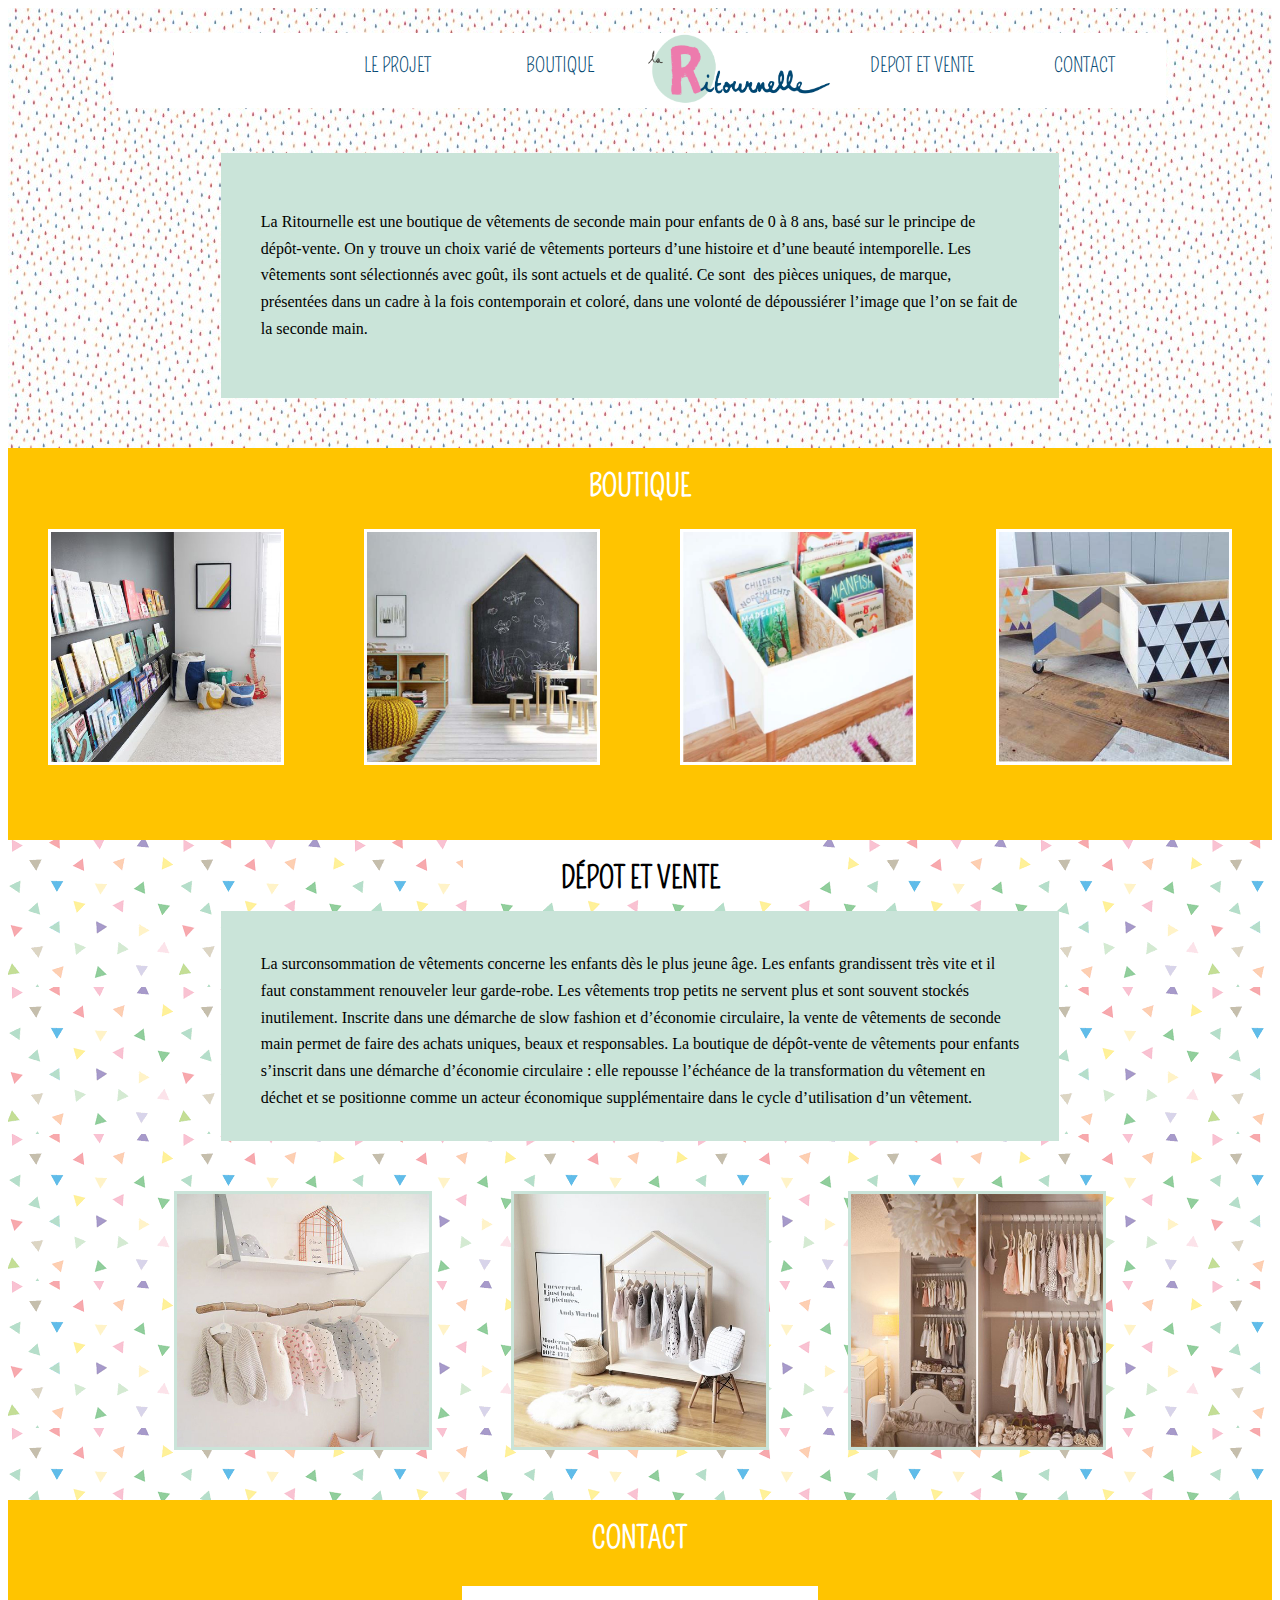
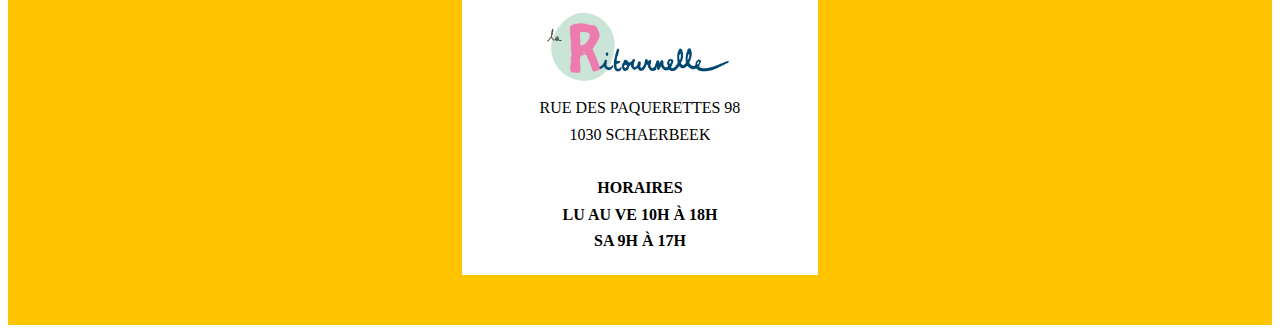
<file: index.html>
<!DOCTYPE html>
<html lang='fr'>
  <head>
    <meta charset="utf-8">
    <meta name="theme-color" content="#FFFFFF">
    <meta name="Description" content=«La Ritournelle, magasin d’habits de seconde main pour enfant,
          Illustrator: Delphine B>
    <meta name="viewport" content="width=device-width, user-scalable=no, initial-scale=1.0, maximum-scale=1.0, minimum-scale=1.0">
     <link rel="stylesheet" href="styles.css">
     <link rel="apple-touch-icon" sizes="180x180" href="/apple-touch-icon.png">
     <link rel="icon" type="image/png" sizes="32x32" href="/favicon-32x32.png"       >
     <link rel="icon" type="image/png" sizes="16x16" href="/favicon-16x16.png">
     <link rel="manifest" href="/manifest.json">
     <link rel="mask-icon" href="/safari-pinned-tab.svg" color="#5bbad5">
     <meta name="theme-color" content="#ffffff">
     <link href="https://fonts.googleapis.com/css?family=Pompiere" rel="stylesheet">
    <title>LA RITOURnELLE</title>
  </head>
  <body>
<div id="main">
  <div id='first_block'>
    <div id="menu">
      <ul>
        <li><img src="images/logo.png" alt="logo" id="logoMobile"></li>
        <li><a href="">Le projet</a></li>
        <li><a href="" id="Boutique_1">Boutique</a></li>
        <li><img src="images/logo.png" alt="logo" id="logoDesktop"></li>
        <li><a href="" id="Depot_1">Depot et Vente</a></li>
        <li><a href="" id="Contact_1">Contact</a></li>
      </ul>
    </div>
    <div class='first_p'>
      <p>
        La Ritournelle est une boutique de vêtements de seconde main pour enfants de 0 à 8 ans, basé sur
        le principe de dépôt-vente. On y trouve un choix varié de vêtements porteurs d’une histoire et d’une
        beauté intemporelle. Les vêtements sont sélectionnés avec goût, ils sont actuels et de qualité. Ce sont 
        des pièces uniques, de marque, présentées dans un cadre à la fois contemporain et coloré, dans une volonté
        de dépoussiérer l’image que l’on se fait de la seconde main.
        </p>
    </div>
  </div>
    <div id="Boutique">
      <h4>Boutique</h4>
      <div class="bg">
        <img src="images/boutique1.jpg" alt="boutique_livre">
        <img src="images/boutique2.jpg" alt="boutique_salledejeu">
        <img src="images/boutique3.jpg" alt="boutique_livres">
        <img src="images/boutique4.jpg" alt="boutique_boxjeu">
    </div>
    </div>

    <div id="Depot">
      <h4>Dépot et Vente</h4>
      <div class="third_p">
      <p>
      La surconsommation de vêtements concerne les enfants dès le plus jeune âge. Les enfants grandissent
      très vite et il faut constamment renouveler leur garde-robe. Les vêtements trop petits ne servent plus et
      sont souvent stockés inutilement. Inscrite dans une démarche de slow fashion et d’économie circulaire, la vente de vêtements de seconde
      main permet de faire des achats uniques, beaux et responsables. La boutique de dépôt-vente de vêtements pour
      enfants s’inscrit dans une démarche d’économie circulaire : elle repousse l’échéance de la transformation du
      vêtement en déchet et se positionne comme un acteur économique supplémentaire dans le cycle d’utilisation d’un vêtement.
      </p>
      </div>
        <div class="img">
          <img src="images/depot.jpg" alt="vêtement_enfant">
          <img src="images/depot1.jpg" alt="dressing_bebe">
          <img src="images/depot2.jpg" alt="dressing_enfants">
        </div>

    </div>
    <div id='Contact'>
      <h4>Contact</h4>
    <div class="fourth_p">
      <img src="images/logo.png" alt="logo"> <br>
      Rue des paquerettes 98 <br>
      1030 Schaerbeek <br> <br>
    <strong>  Horaires<br>
      Lu au ve 10h à 18h <br>
      Sa 9h à 17h <br> </strong>
      </div>
  </div>
</div>
<script src="app.js">
</script>
<script src="./upup.min.js"></script>
<script>
  UpUp.start({
    'content-url': 'offline.html'
  });
</script>
  </body>
</html>
</file>
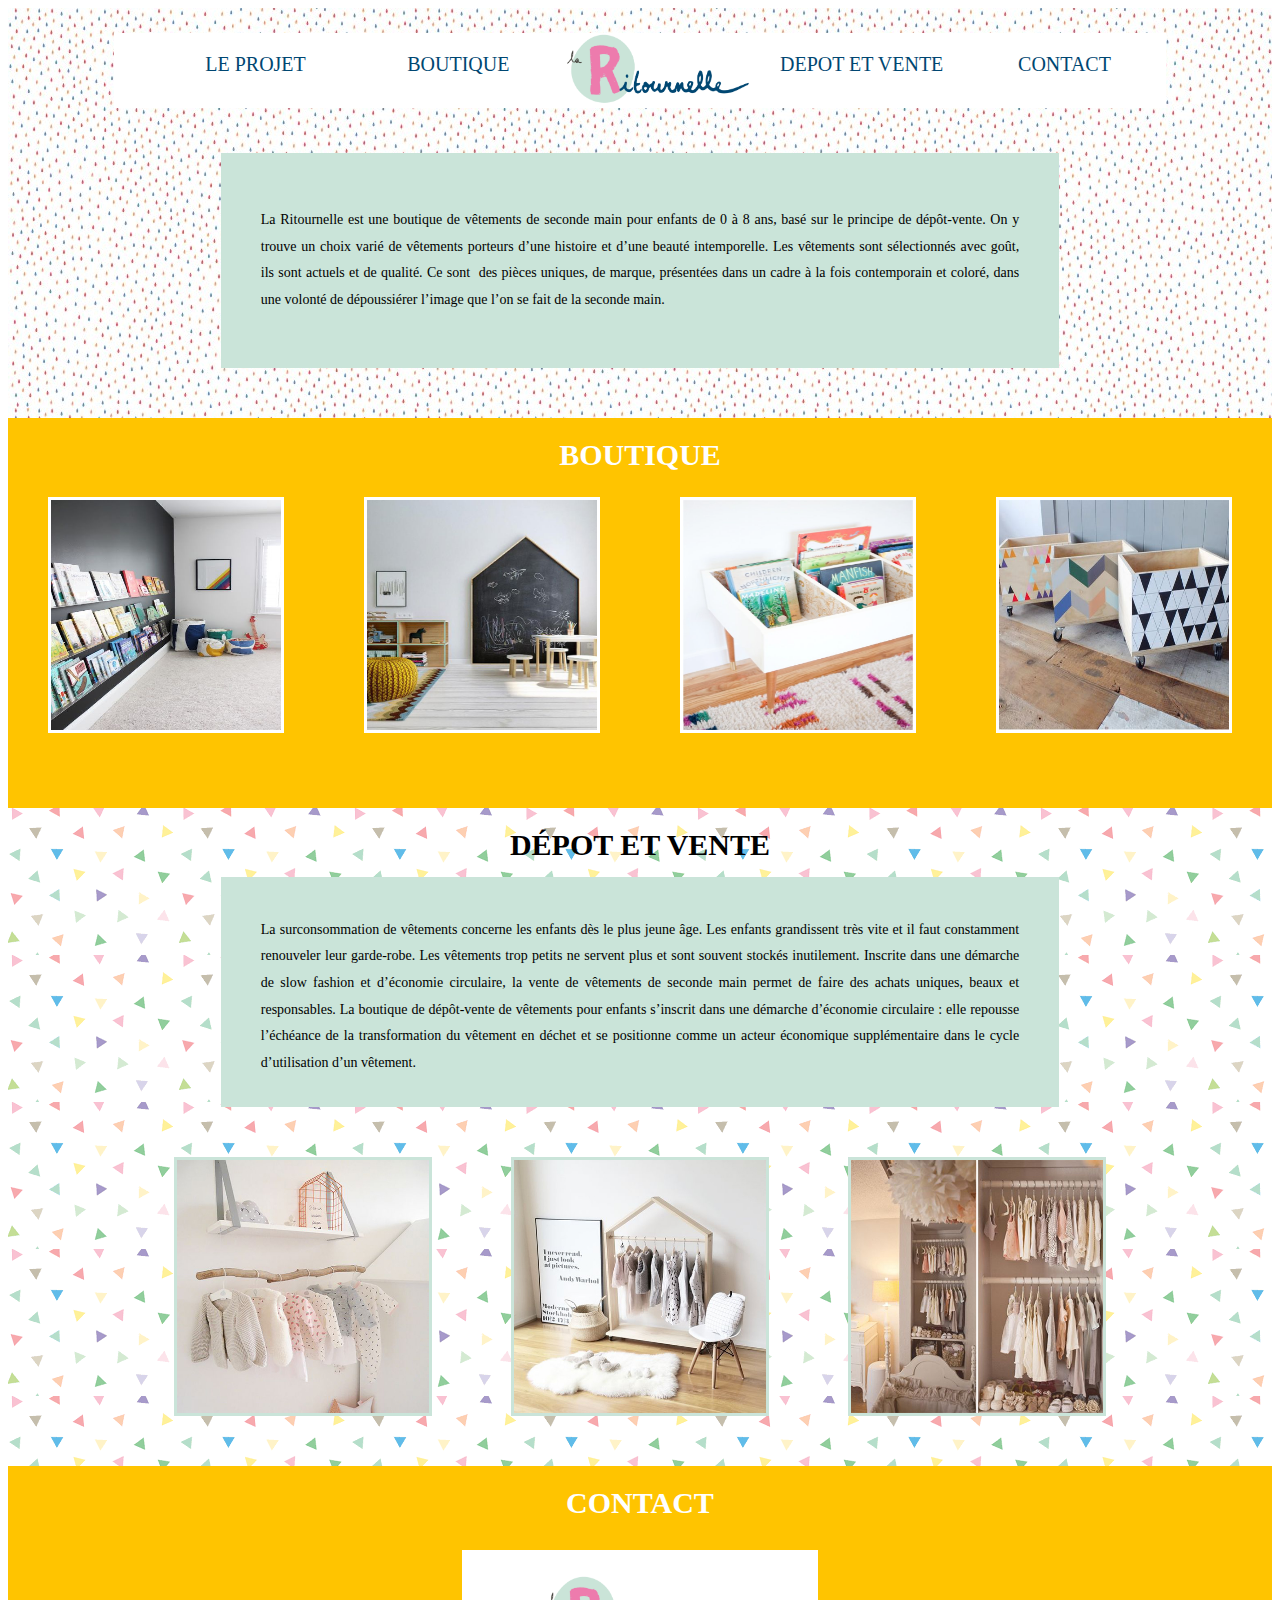
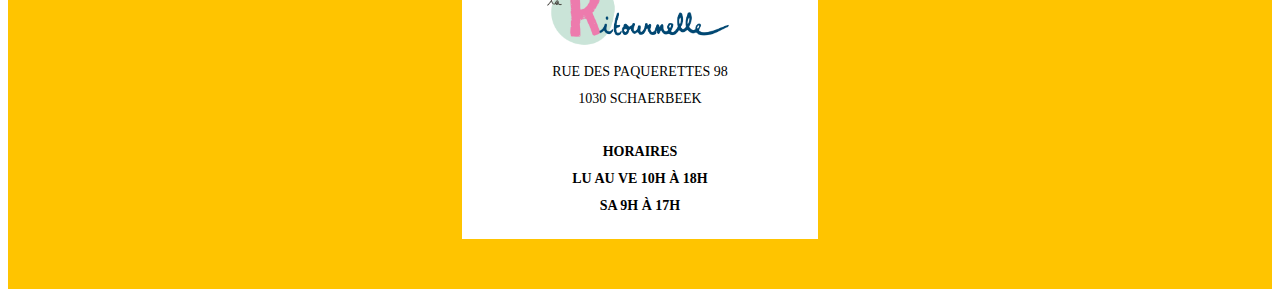
<file: Ritournelle/index.html>
<!DOCTYPE html>
<html>
  <head>
    <meta charset="utf-8">
     <link rel="stylesheet" href="styles.css">
     <link href="https://fonts.googleapis.com/css?family=Pompiere" rel="stylesheet">
     <link rel="icon" type="image/png" href="images/favicon.png" />
    <title>LA RITOURnELLE</title>
  </head>
  <body>
<div id="main">
  <div id='first_block'>
    <div id="menu">
      <ul>
        <li><a href="">Le projet</a></li>
        <li><a href="" id="Boutique_1">Boutique</a></li>
        <img src="images/logo.png" alt="logo">
        <li><a href="" id="Depot_1">Depot et Vente</a></li>
        <li><a href="" id="Contact_1">Contact</a></li>
      </ul>
    </div>
    <div class='first_p'>
      <p>
        La Ritournelle est une boutique de vêtements de seconde main pour enfants de 0 à 8 ans, basé sur
        le principe de dépôt-vente. On y trouve un choix varié de vêtements porteurs d’une histoire et d’une
        beauté intemporelle. Les vêtements sont sélectionnés avec goût, ils sont actuels et de qualité. Ce sont 
        des pièces uniques, de marque, présentées dans un cadre à la fois contemporain et coloré, dans une volonté
        de dépoussiérer l’image que l’on se fait de la seconde main.
        </p>
    </div>
  </div>
    <div id="Boutique">
      <h4>Boutique</h4>
      <div class="bg">
        <img src="images/boutique1.jpg" alt="boutique1">
        <img src="images/boutique2.jpg" alt="boutique2">
        <img src="images/boutique3.jpg" alt="boutique3">
        <img src="images/boutique4.jpg" alt="boutique4">
    </div>
    </div>

    <div id="Depot">
      <h4>Dépot et Vente</h4>
      <div class="third_p">
      <p>
      La surconsommation de vêtements concerne les enfants dès le plus jeune âge. Les enfants grandissent
      très vite et il faut constamment renouveler leur garde-robe. Les vêtements trop petits ne servent plus et
      sont souvent stockés inutilement. Inscrite dans une démarche de slow fashion et d’économie circulaire, la vente de vêtements de seconde
      main permet de faire des achats uniques, beaux et responsables. La boutique de dépôt-vente de vêtements pour
      enfants s’inscrit dans une démarche d’économie circulaire : elle repousse l’échéance de la transformation du
      vêtement en déchet et se positionne comme un acteur économique supplémentaire dans le cycle d’utilisation d’un vêtement.
      </p>
      </div>
        <div class="img">
          <img src="images/depot.jpg" alt="depot">
          <img src="images/depot1.jpg" alt="depot">
          <img src="images/depot2.jpg" alt="depot">
        </div>

    </div>
    <div id='Contact'>
      <h4>Contact</h4>
    <div class="fourth_p">
      <img src="images/logo.png" alt="logo"> <br>
      Rue des paquerettes 98 <br>
      1030 Schaerbeek <br> <br>
    <strong>  Horaires<br>
      Lu au ve 10h à 18h <br>
      Sa 9h à 17h <br> </strong>
      </div>
  </div>
</div>
<script type="text/javascript">
  var Boutique = document.querySelector("#Boutique_1");
  var Depot = document.querySelector('#Depot_1');
  var Contact= document.querySelector('#Contact_1');
  var Boutique_Link= document.querySelector('#Boutique');
  var Depot_Link = document.querySelector("#Depot");
  var contact_Link = document.querySelector("#Contact");

Boutique.addEventListener("click", function (e) {
    e.preventDefault();
    window.scroll({
        top: Boutique_Link.offsetTop,
        left: 0,
        behavior: 'smooth'
    });
  });
  Depot.addEventListener("click",function (e){
    e.preventDefault();
    window.scroll({
        top: Depot_Link.offsetTop,
        left:0,
        behavior:'smooth'
    });
  });
  Contact.addEventListener("click", function(e){
    e.preventDefault ();
    window.scroll({
      top:contact_Link.offsetTop,
      left:0,
      behavior:'smooth'
    });
  });
</script>
  </body>
</html>
</file>
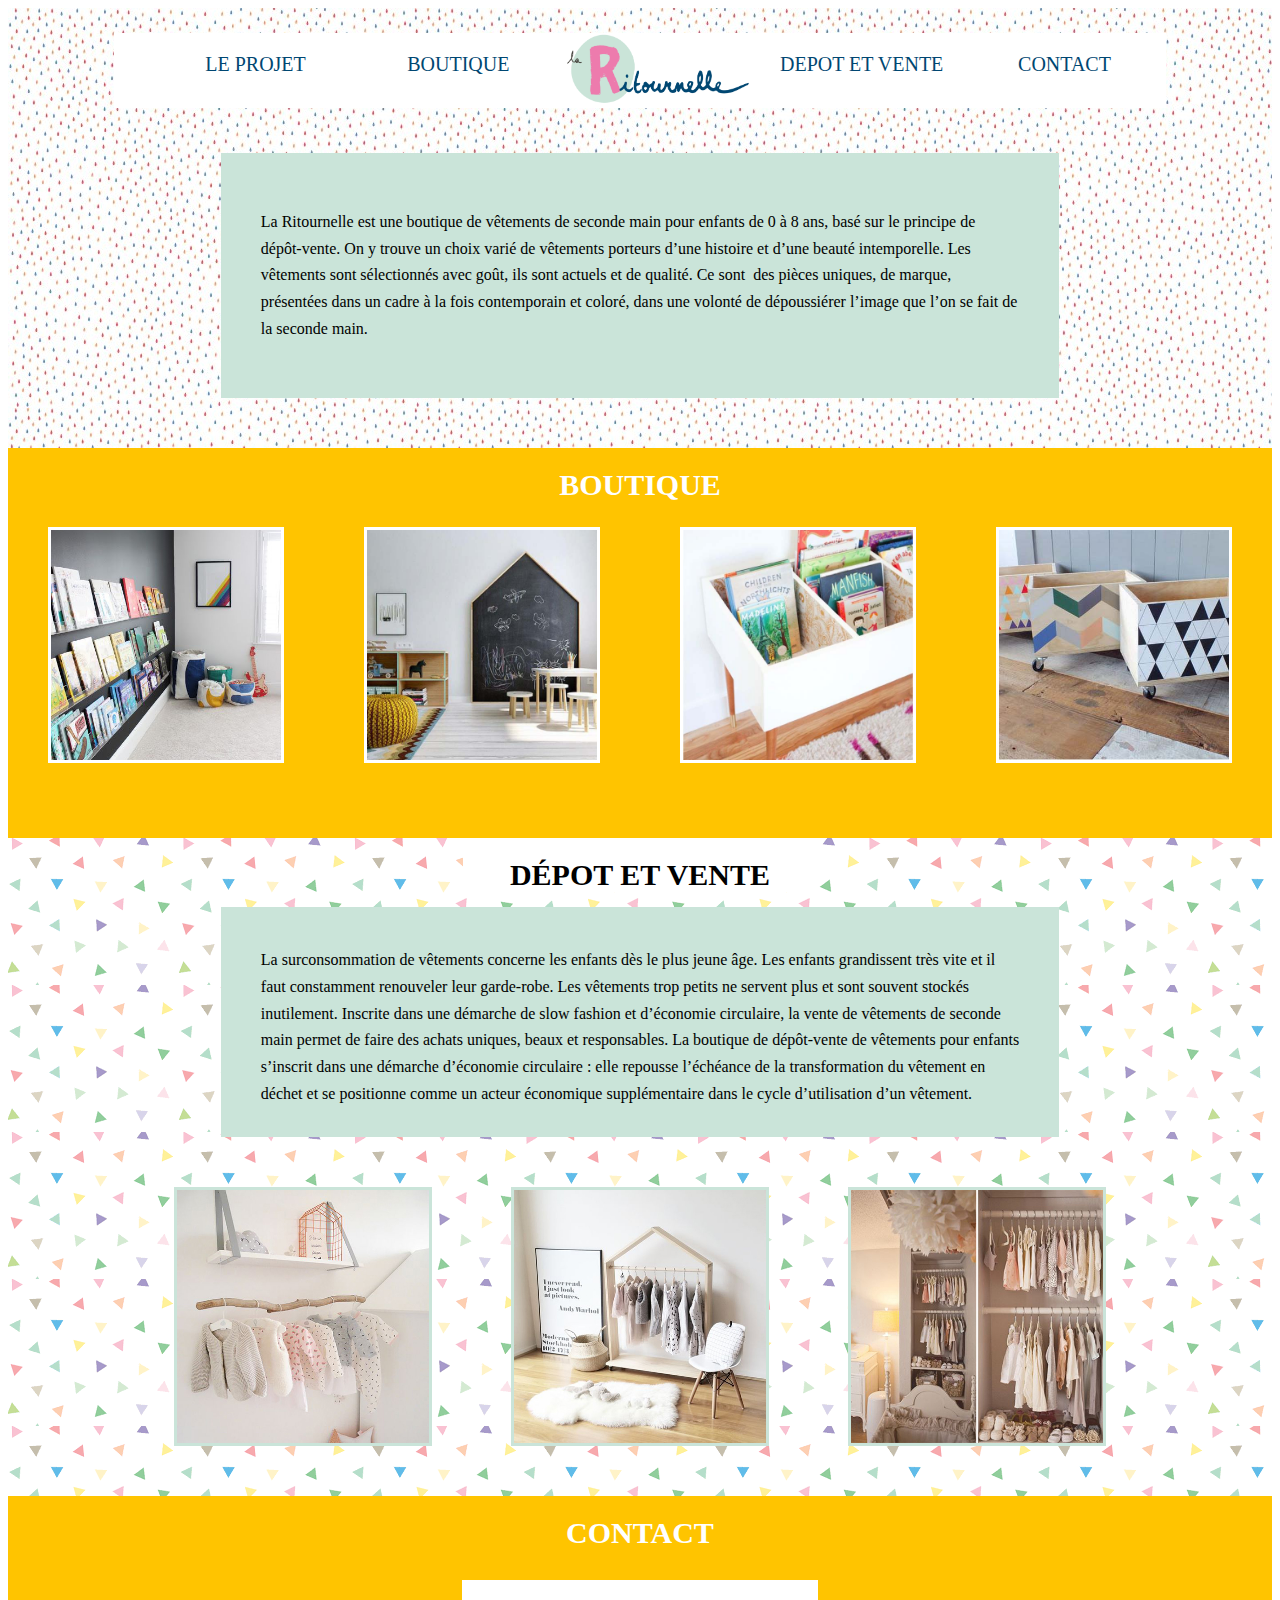
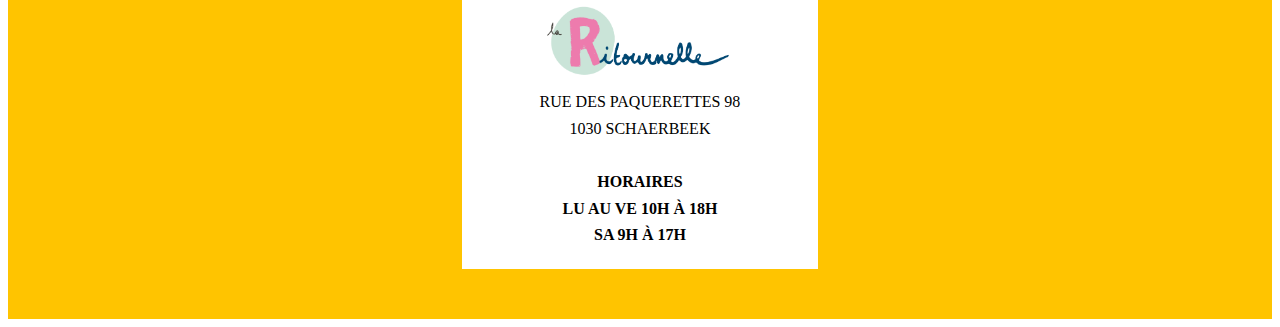
<file: offline.html>
<!DOCTYPE html>
<html>
  <head>
    <meta charset="utf-8">
    <meta name="theme-color" content="FFFFFF">
    <meta name="viewport"
          content="width=device-width, user-scalable=no, initial-scale=1.0, maximum-scale=1.0, minimum-scale=1.0">
     <link rel="stylesheet" href="styles.css">
     <link rel="icon" type="image/png" href="images/favicon.png"/>
     <link href="https://fonts.googleapis.com/css?family=Pompiere" rel="stylesheet">
    <title>LA RITOURnELLE</title>
  </head>
  <body>
<div id="main">
  <div id='first_block'>
    <div id="menu">
      <ul>
        <li><a href="">Le projet</a></li>
        <li><a href="" id="Boutique_1">Boutique</a></li>
        <img src="images/logo.png" alt="logo">
        <li><a href="" id="Depot_1">Depot et Vente</a></li>
        <li><a href="" id="Contact_1">Contact</a></li>
      </ul>
    </div>
    <div class='first_p'>
      <p>
        La Ritournelle est une boutique de vêtements de seconde main pour enfants de 0 à 8 ans, basé sur
        le principe de dépôt-vente. On y trouve un choix varié de vêtements porteurs d’une histoire et d’une
        beauté intemporelle. Les vêtements sont sélectionnés avec goût, ils sont actuels et de qualité. Ce sont 
        des pièces uniques, de marque, présentées dans un cadre à la fois contemporain et coloré, dans une volonté
        de dépoussiérer l’image que l’on se fait de la seconde main.
        </p>
    </div>
  </div>
    <div id="Boutique">
      <h4>Boutique</h4>
      <div class="bg">
        <img src="images/boutique1.jpg" alt="boutique_livre">
        <img src="images/boutique2.jpg" alt="boutique_salledejeu">
        <img src="images/boutique3.jpg" alt="boutique_livres">
        <img src="images/boutique4.jpg" alt="boutique_boxjeu">
    </div>
    </div>

    <div id="Depot">
      <h4>Dépot et Vente</h4>
      <div class="third_p">
      <p>
      La surconsommation de vêtements concerne les enfants dès le plus jeune âge. Les enfants grandissent
      très vite et il faut constamment renouveler leur garde-robe. Les vêtements trop petits ne servent plus et
      sont souvent stockés inutilement. Inscrite dans une démarche de slow fashion et d’économie circulaire, la vente de vêtements de seconde
      main permet de faire des achats uniques, beaux et responsables. La boutique de dépôt-vente de vêtements pour
      enfants s’inscrit dans une démarche d’économie circulaire : elle repousse l’échéance de la transformation du
      vêtement en déchet et se positionne comme un acteur économique supplémentaire dans le cycle d’utilisation d’un vêtement.
      </p>
      </div>
        <div class="img">
          <img src="images/depot.jpg" alt="vêtement_enfant">
          <img src="images/depot1.jpg" alt="dressing_bebe">
          <img src="images/depot2.jpg" alt="dressing_enfants">
        </div>

    </div>
    <div id='Contact'>
      <h4>Contact</h4>
    <div class="fourth_p">
      <img src="images/logo.png" alt="logo"> <br>
      Rue des paquerettes 98 <br>
      1030 Schaerbeek <br> <br>
    <strong>  Horaires<br>
      Lu au ve 10h à 18h <br>
      Sa 9h à 17h <br> </strong>
      </div>
  </div>
</div>
<script src="app.js">
</script>

  </body>
</html>
</file>
<file: styles.css>
#first_block{
  width: 100%;
  background-image: url(images/patternhaut.jpg);
  margin: 0 auto;
  padding-bottom: 50px;
}
#menu{
  width: 100%;
  color: #FFFFFF;
  padding-top: 25px;
}

ul {
  text-align: center;
  display: flex;
  margin: 0 auto;
  width: 80%;
  height: 35px;
  padding-top: 20px;
  padding-bottom: 20px;
  margin-bottom: 45px;
  background-color: #FFFFFF;
  justify-content: space-between;

 }
li {
  list-style: none;
  font-family: 'Pompiere';
  font-size: 20px;
  text-transform: uppercase;
  width: 20%;
  color: black;
  float: left;
  text-align: center;
 }
#menu img{
  width: 200px;
  height: 80px;
  float: left;
  margin-top: -25px;
}
#menu  li a{
  color: #004772;
  font-style: normal;
  text-decoration: none;
}
#logoMobile{
  display: none;
}

.first_p{
  width: 60%;
  display: block;
  margin: auto;
  text-align:left;
  font-family: 'Open sans';
  font-size: 16px;
  background-color: #cae4d9;
  padding: 40px;
  color: black;
  line-height: 20pt;

}

#Boutique{
  width: 100%;
  background-color: #FFC400;
  padding-bottom: 50px;
}

#Boutique .bg{
  height: 100%;
  display: flex;
  justify-content: space-around;
  margin:0 auto;
}

#Boutique h4{
    width: 60%;
    display: block;
    margin: auto;
    text-align: center;
    text-transform: uppercase;
    font-family: 'Pompiere';
    font-size: 30px;
    color: #FFFFFF;
    padding-top: 20px;
}
#Boutique img{
  width: 230px;
  height: 230px;
  border: 3px solid #FFFFFF;
  display: block;
  margin: 25px;
}
#Depot{
  background-image: url(images/pattern_block2.png);
  width: 100%;
  padding-bottom: 50px;
}
#Depot h4{
  width: 28%;
  background-color: #FFFFFF;
  display: block;
  margin: auto;
  text-align: center;
  text-transform: uppercase;
  font-family: 'Pompiere';
  font-size: 30px;
  color: black;
  padding-top: 20px;
}

.img{
  width: 80%;
  display: flex;
  justify-content: space-around;
  margin: 0 auto;
  padding-top: 50px;
}
#Depot img{
  width: 25%;
  height: 30%;
  border: 3px solid #cae4d9;
  margin: 0 auto;

}
#Depot p{
  width: 60%;
  display: block;
  margin: 0 auto;
  margin-top: 15px;
  text-align: left;
  font-family: 'Open sans';
  font-size: 16px;
  background-color: #cae4d9;
  padding: 40px;
  color: black;
  line-height: 20pt;
  padding-bottom: 30px;
}

#Contact{
  background-color: #FFC400;
  width: 100%;
  padding-bottom: 50px;
}
#Contact h4{
  width: 60%;
  display: block;
  margin: auto;
  text-align: center;
  text-transform: uppercase;
  font-family: 'Pompiere';
  font-size: 30px;
  color: #FFFFFF;
  padding-top: 20px;
  padding-bottom: 30px;
}

.fourth_p img{
  width: 200px;
  height: 80px;
}

.fourth_p{
    width: 25%;
    display: block;
    margin: auto;
    min-width: 227px;
    text-align: center;
    font-family: 'Open sans';
    text-transform: uppercase;
    font-size: 16px;
    background-color: #FFFFFF;
    padding: 20px;
    color: black;
    line-height: 20pt;

  }
@media screen and (max-width: 1196px) {
li{
  width: 20%;
}

#Boutique .bg{
  width: 70%;
  flex-wrap: wrap;
}

@media screen and (max-width : 830px){
li {
  font-size: 18px;
}
#menu img{
  width: 150px;
  height: 60px;
}
#Depot img{
}
@media screen and (max-width: 540px){
#logoDesktop{
  display: none;
}
#logoMobile{
  display: block;
}

ul{
  -webkit-flex-direction: column;
  -ms-flex-direction: column;
  flex-direction: column;
  background: #FFFFFF;
  height: 120px;
  align-items: center;
  padding: 20px;
  padding-top: 40px;
  font-size: 10px;
}
}
</file>
<file: Ritournelle/styles.css>
#first_block{
  width: 100%;
  background-image: url(images/patternhaut.jpg);
  margin: 0 auto;
  padding-bottom: 50px;
}
#menu{
  width: 100%;
  color: #FFFFFF;
  padding-top: 25px;
}

ul {
  text-align: center;
  display: flex;
  margin: 0 auto;
  width: 80%;
  height: 35px;
  padding-top: 20px;
  padding-bottom: 20px;
  margin-bottom: 45px;
  background-color: #FFFFFF;
  justify-content: space-between;

 }
li {
  list-style: none;
  font-family: 'Pompiere';
  font-size: 20px;
  text-transform: uppercase;
  width: 20%;
  color: black;
  float: left;
  text-align: center;



 }
#menu img{
  width: 200px;
  height: 80px;
  float: left;
  margin-top: -25px;
}
#menu  li a{
  color: #004772;
  font-style: normal;
  text-decoration: none;
}

.first_p{
  width: 60%;
  display: block;
  margin: auto;
  text-align: justify;
  font-family: 'Open sans';
  font-size: 14px;
  background-color: #cae4d9;
  padding: 40px;
  color: black;
  line-height: 20pt;

}

#Boutique{
  width: 100%;
  background-color: #FFC400;
  padding-bottom: 50px;
}

#Boutique .bg{
  height: 100%;
  display: flex;
  justify-content: space-around;
  margin:0 auto;
}

#Boutique h4{
    width: 60%;
    display: block;
    margin: auto;
    text-align: center;
    text-transform: uppercase;
    font-family: 'Pompiere';
    font-size: 30px;
    color: #FFFFFF;
    padding-top: 20px;
}
#Boutique img{
  width: 230px;
  height: 230px;
  border: 3px solid #FFFFFF;
  display: block;
  margin: 25px;
}
#Depot{
  background-image: url(images/pattern_block2.png);
  width: 100%;
  padding-bottom: 50px;
}
#Depot h4{
  width: 60%;
  display: block;
  margin: auto;
  text-align: center;
  text-transform: uppercase;
  font-family: 'Pompiere';
  font-size: 30px;
  color: black;
  padding-top: 20px;
}

.img{
  width: 80%;
  display: flex;
  justify-content: space-around;
  margin: 0 auto;
  padding-top: 50px;
}
#Depot img{
  width: 25%;
  height: 30%;
  border: 3px solid #cae4d9;
  margin: 0 auto;

}
#Depot p{
  width: 60%;
  display: block;
  margin: 0 auto;
  margin-top: 15px;
  text-align: justify;
  font-family: 'Open sans';
  font-size: 14px;
  background-color: #cae4d9;
  padding: 40px;
  color: black;
  line-height: 20pt;
  padding-bottom: 30px;

}

#Contact{
  background-color: #FFC400;
  width: 100%;
  padding-bottom: 50px;
}
#Contact h4{
  width: 60%;
  display: block;
  margin: auto;
  text-align: center;
  text-transform: uppercase;
  font-family: 'Pompiere';
  font-size: 30px;
  color: #FFFFFF;
  padding-top: 20px;
  padding-bottom: 30px;
}

.fourth_p img{
  width: 200px;
  height: 80px;
}

.fourth_p{
    width: 25%;
    display: block;
    margin: auto;
    text-align: center;
    font-family: 'Open sans';
    text-transform: uppercase;
    font-size: 14px;
    background-color: #FFFFFF;
    padding: 20px;
    color: black;
    line-height: 20pt;

  }
@media screen and (max-width: 1196px) {
li{
  width: 20%;
}

#Boutique .bg{
  width: 70%;
  flex-wrap: wrap;
}

@media screen and (max-width : 830px){
li {
  font-size: 15px;
}
#menu img{
  width: 150px;
  height: 60px;
}
#Depot img{
}
</file>
